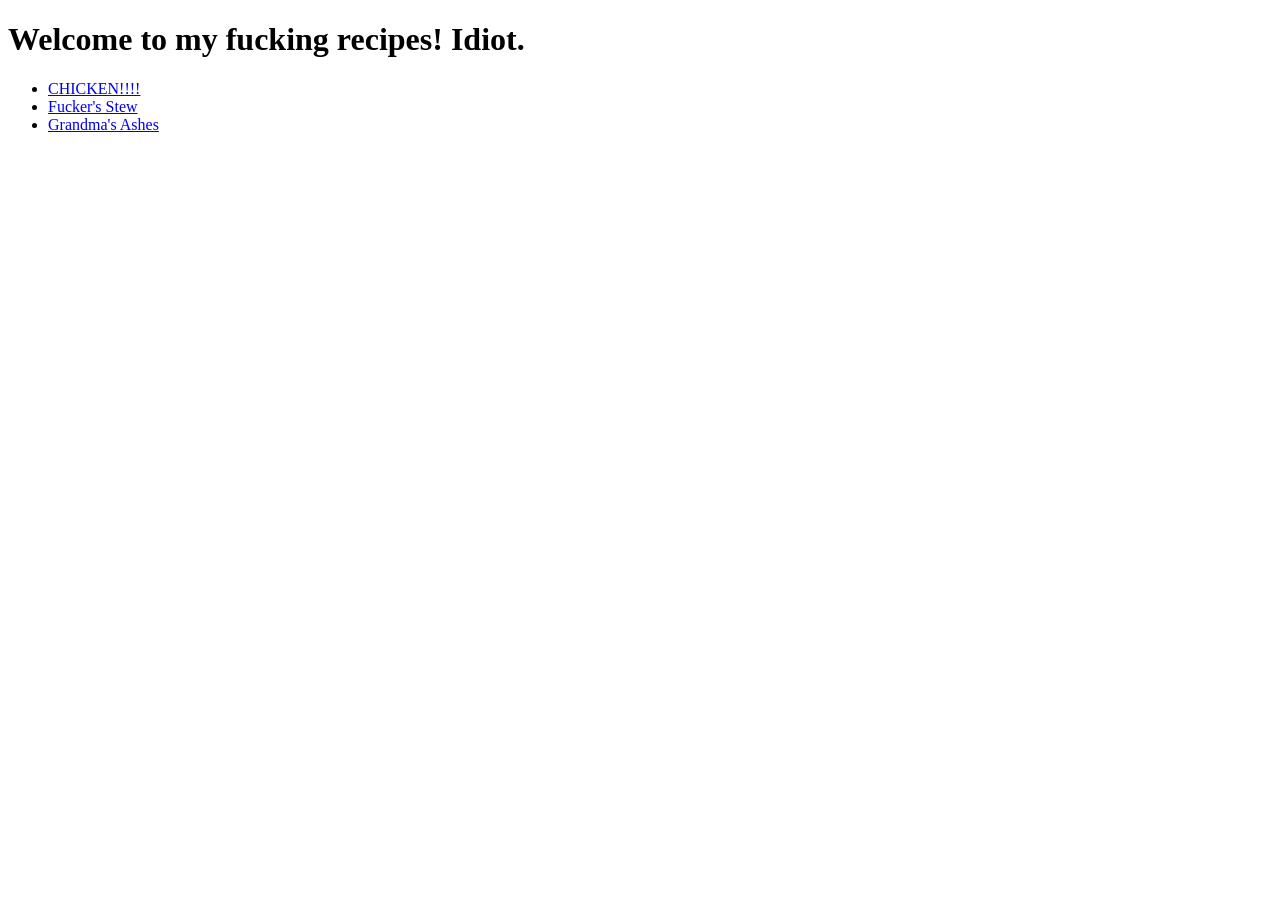
<file: index.html>
<!DOCTYPE html>
<html lang="en">
    <head>
        <meta charset="UTF-8">
        <title>Odin Recipes</title>
    </head>

    <body>
        <h1>
            Welcome to my fucking recipes! Idiot.
        </h1>

        <ul>
            <li><a href="recipes/chicken.html">CHICKEN!!!!</a></li>
            <li><a href="recipes/stew.html">Fucker's Stew</a></li>
            <li><a href="recipes/ashes.html">Grandma's Ashes</a></li>
        </ul>
    </body>
</html>
</file>
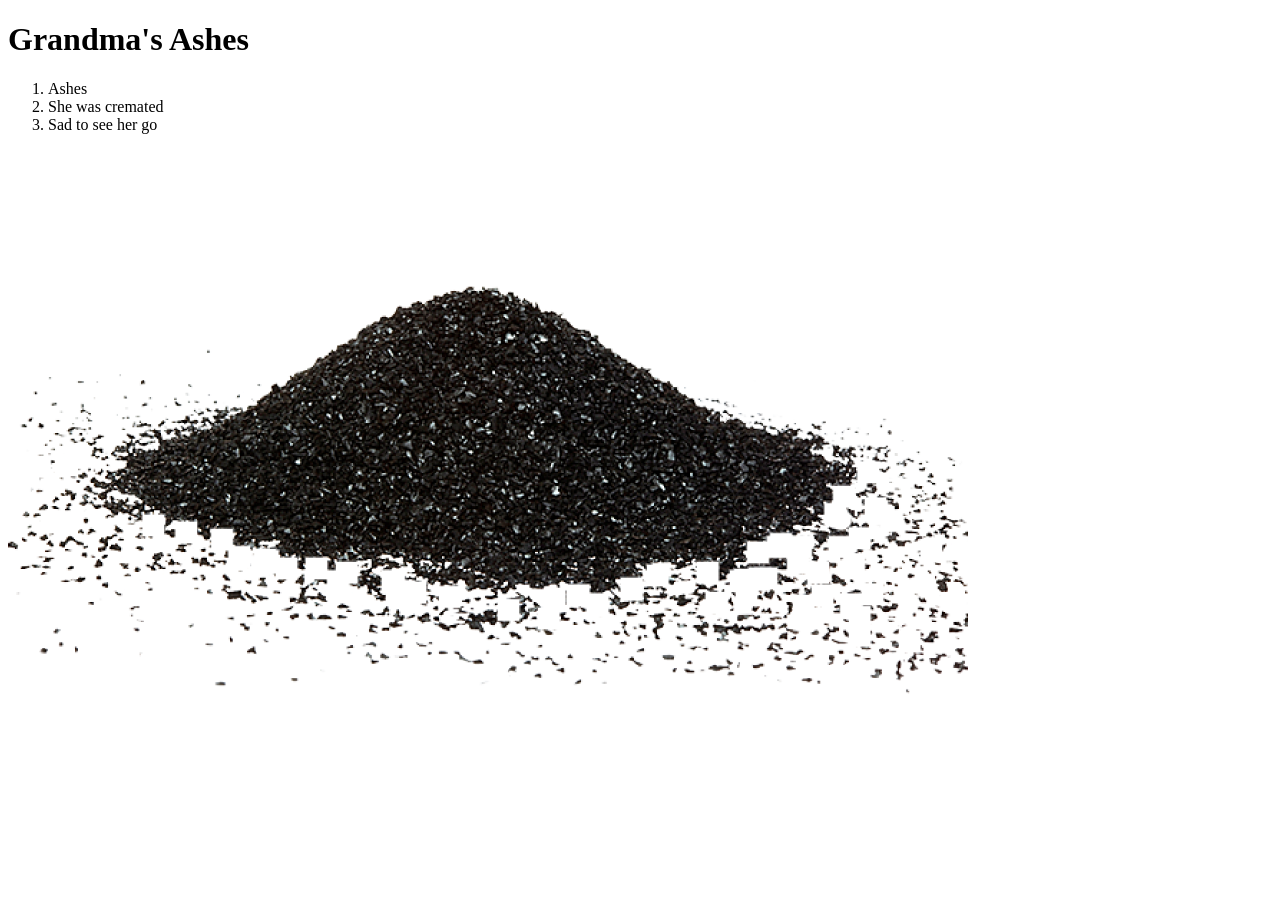
<file: recipes/ashes.html>
<!DOCTYPE html>
<html lang="en">
    <head>
        <meta charset="UTF-8">
        <title>Grandma's Ashes</title>
    </head>

    <body>
        <h1>Grandma's Ashes</h1>
        <ol>
            <li>Ashes</li>
            <li>She was cremated</li>
            <li>Sad to see her go</li>
        </ol>

        <img src="../images/grandma.png" alt="Grandma's Ashes">
    </body>
</html>
</file>
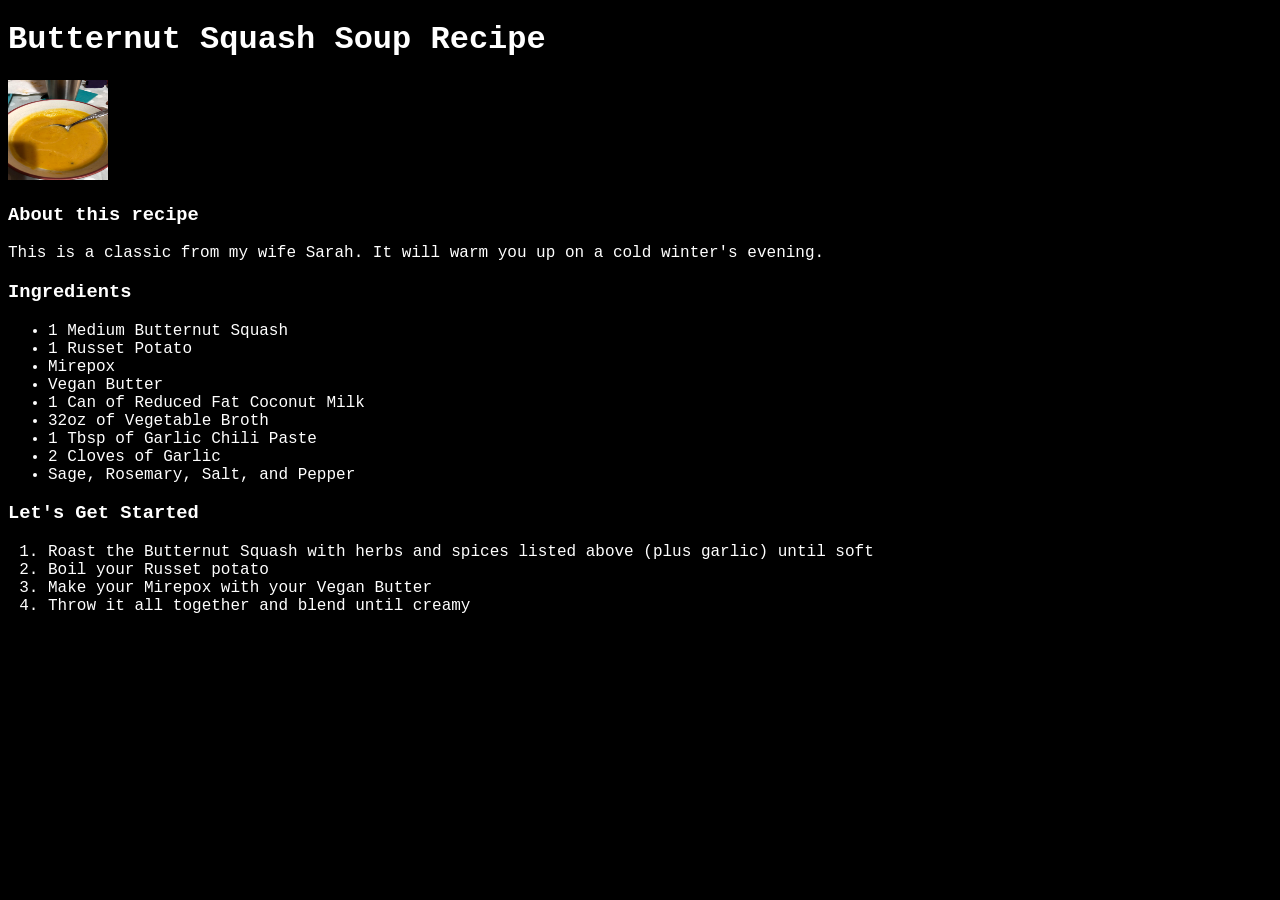
<file: recipes/butternut-squash-soup.html>
<!DOCTYPE html>
    <html>
        <head>
            <link rel="stylesheet" href="../styles.css">
            <meta charset="utf-8">
            <title>Butternut Squash Soup Recipe</title>
        </head>

        <body class="recipe-page">
            <h1 id="testID">Butternut Squash Soup Recipe</h1>
            <img src="../images/butternut-squash-soup.jpeg" alt="A photograph of some Butternut Squash Soup">

            <h3>About this recipe</h3>
                <p>This is a classic from my wife Sarah. It will warm you up on a cold winter's evening.</p>

            <h3>Ingredients</h3>
                <ul>
                    <li>1 Medium Butternut Squash</li>
                    <li>1 Russet Potato</li>
                    <li>Mirepox</li>
                    <li>Vegan Butter</li>
                    <li>1 Can of Reduced Fat Coconut Milk</li>
                    <li>32oz of Vegetable Broth</li>
                    <li>1 Tbsp of Garlic Chili Paste</li>
                    <li>2 Cloves of Garlic</li>
                    <li>Sage, Rosemary, Salt, and Pepper</li>
                </ul>
            
            <h3>Let's Get Started</h3>
                <ol>
                    <li>Roast the Butternut Squash with herbs and spices listed above (plus garlic) until soft</li>
                    <li>Boil your Russet potato</li>
                    <li>Make your Mirepox with your Vegan Butter</li>
                    <li>Throw it all together and blend until creamy</li>
                </ol>

        </body>
    </html>
</file>
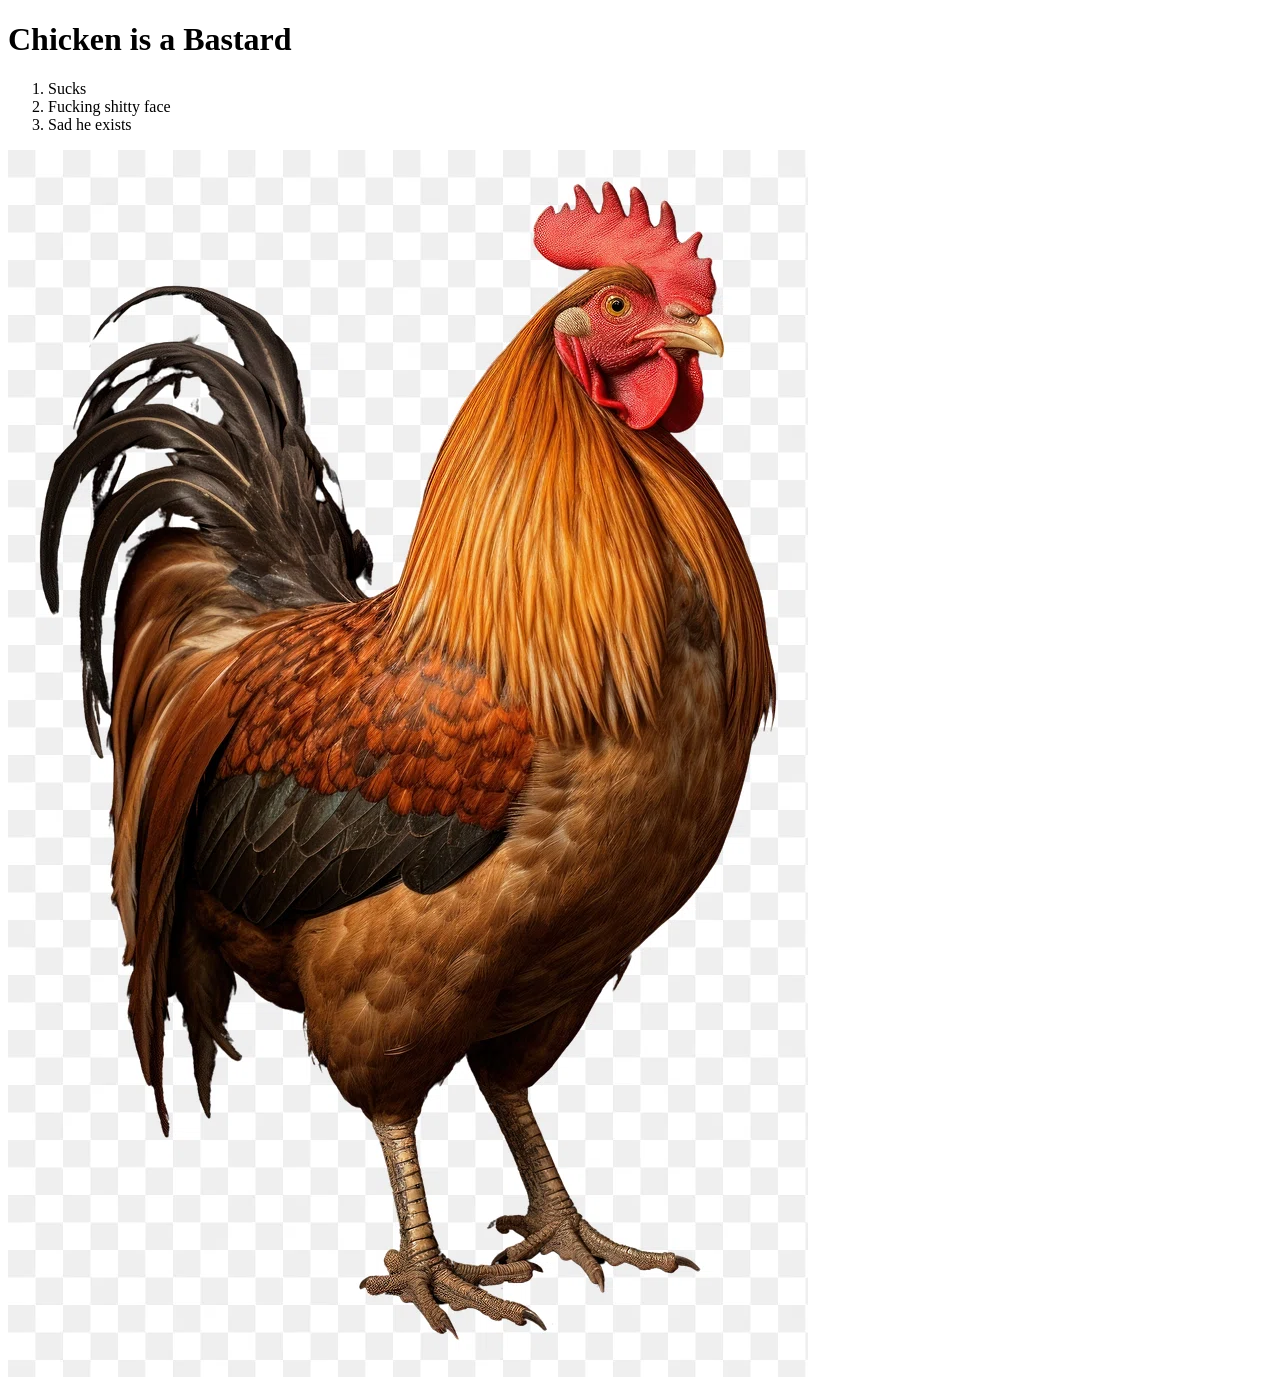
<file: recipes/chicken.html>
<!DOCTYPE html>
<html lang="en">
    <head>
        <meta charset="UTF-8">
        <title>Bastard Chicken</title>
    </head>

    <body>
        <h1>Chicken is a Bastard</h1>
        <ol>
            <li>Sucks</li>
            <li>Fucking shitty face</li>
            <li>Sad he exists</li>
        </ol>

        <img src="../images/chicken.png" alt="Shitty Chicken">
    </body>
</html>
</file>
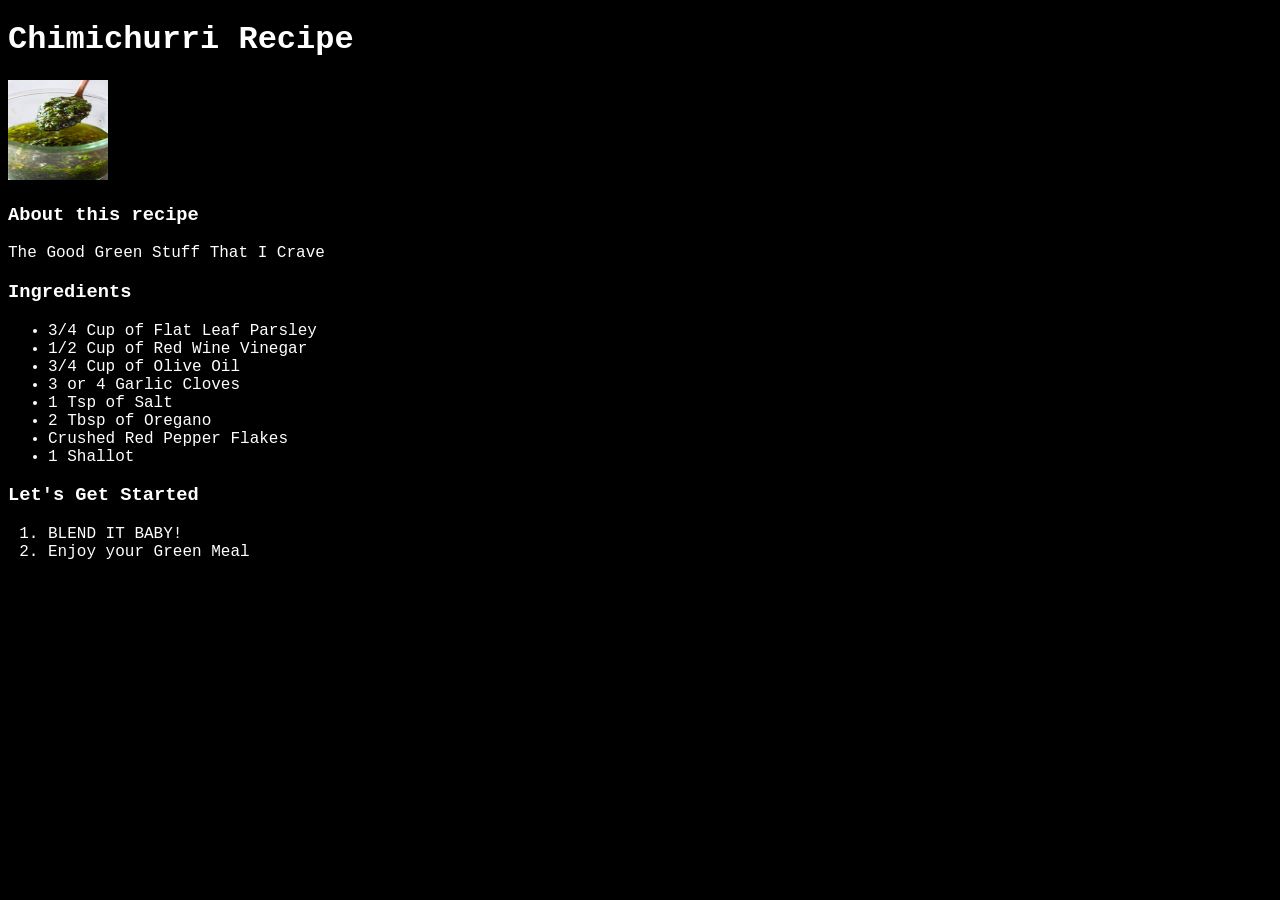
<file: recipes/chimichurri.html>
<!DOCTYPE html>
    <html>
        <head>
            <link rel="stylesheet" href="../styles.css">
            <meta charset="utf-8">
            <title>Chimichurri Recipe</title>
        </head>

        <body class="recipe-page">
            <h1>Chimichurri Recipe</h1>
            <img src="../images/chimichurri.jpeg" alt="A photograph of Chimichurri">

            <h3>About this recipe</h3>
                <p>The Good Green Stuff That I Crave</p>

            <h3>Ingredients</h3>
                <ul>
                    <li>3/4 Cup of Flat Leaf Parsley</li>
                    <li>1/2 Cup of Red Wine Vinegar</li>
                    <li>3/4 Cup of Olive Oil</li>
                    <li>3 or 4 Garlic Cloves</li>
                    <li>1 Tsp of Salt</li>
                    <li>2 Tbsp of Oregano</li>
                    <li>Crushed Red Pepper Flakes</li>
                    <li>1 Shallot</li>
                </ul>
            
            <h3>Let's Get Started</h3>
                <ol>
                    <li>BLEND IT BABY!</li>
                    <li>Enjoy your Green Meal</li>
                </ol>

        </body>
    </html>
</file>
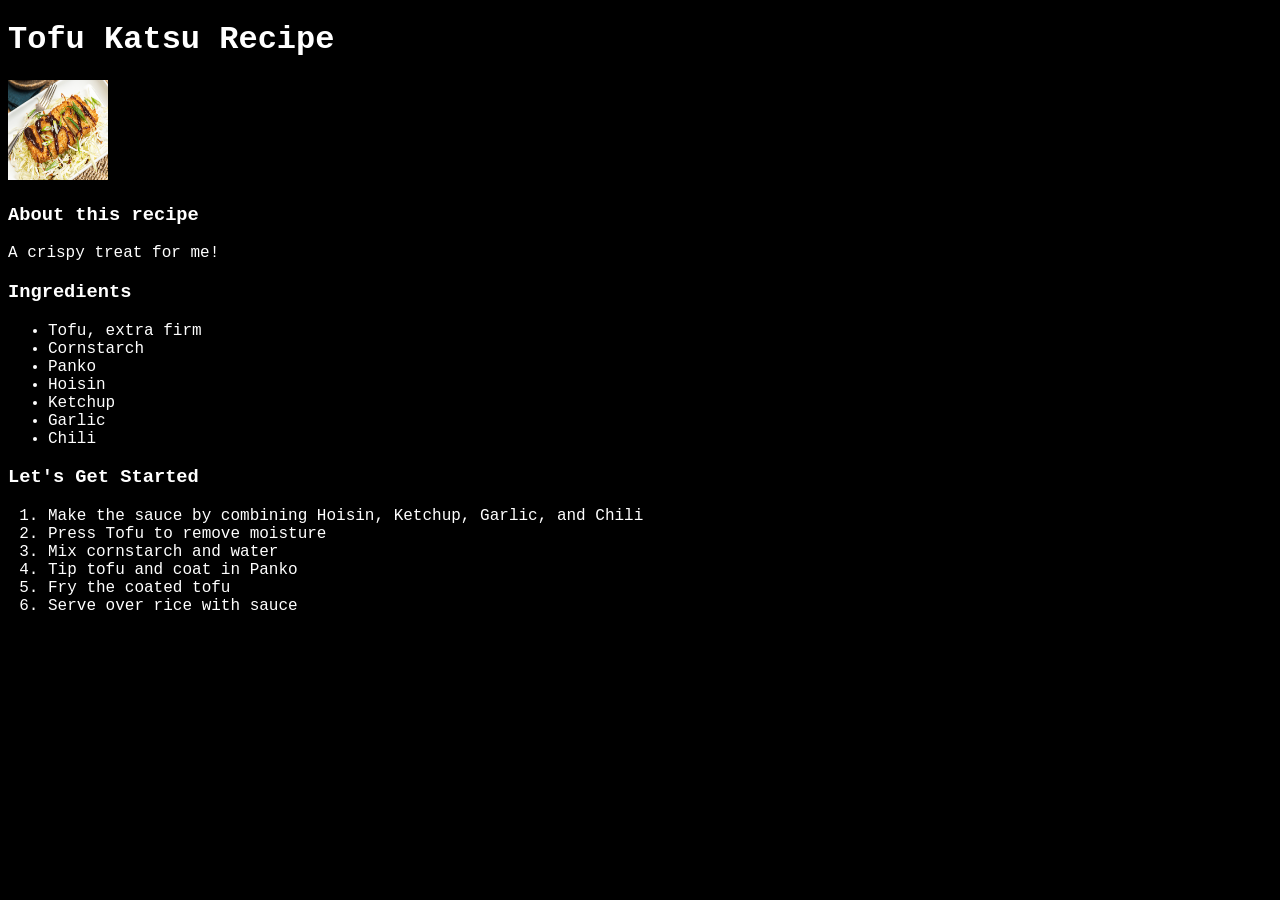
<file: recipes/katsu-kinda.html>
<!DOCTYPE html>
    <html>
        <head>
            <link rel="stylesheet" href="../styles.css">
            <meta charset="utf-8">
            <title>"Katsu" Kinda...</title>
        </head>

        <body class="recipe-page">
            <h1>Tofu Katsu Recipe</h1>
            <img src="../images/tofu-katsu.jpeg" alt="A photograph of some Tofu Katsu">

            <h3>About this recipe</h3>
                <p>A crispy treat for me!</p>

            <h3>Ingredients</h3>
                <ul>
                    <li>Tofu, extra firm</li>
                    <li>Cornstarch</li>
                    <li>Panko</li>
                    <li>Hoisin</li>
                    <li>Ketchup</li>
                    <li>Garlic</li>
                    <li>Chili</li>
                </ul>
            
            <h3>Let's Get Started</h3>
                <ol>
                    <li>Make the sauce by combining Hoisin, Ketchup, Garlic, and Chili</li>
                    <li>Press Tofu to remove moisture</li>
                    <li>Mix cornstarch and water</li>
                    <li>Tip tofu and coat in Panko</li>
                    <li>Fry the coated tofu</li>
                    <li>Serve over rice with sauce</li>
                </ol>

        </body>
    </html>
</file>
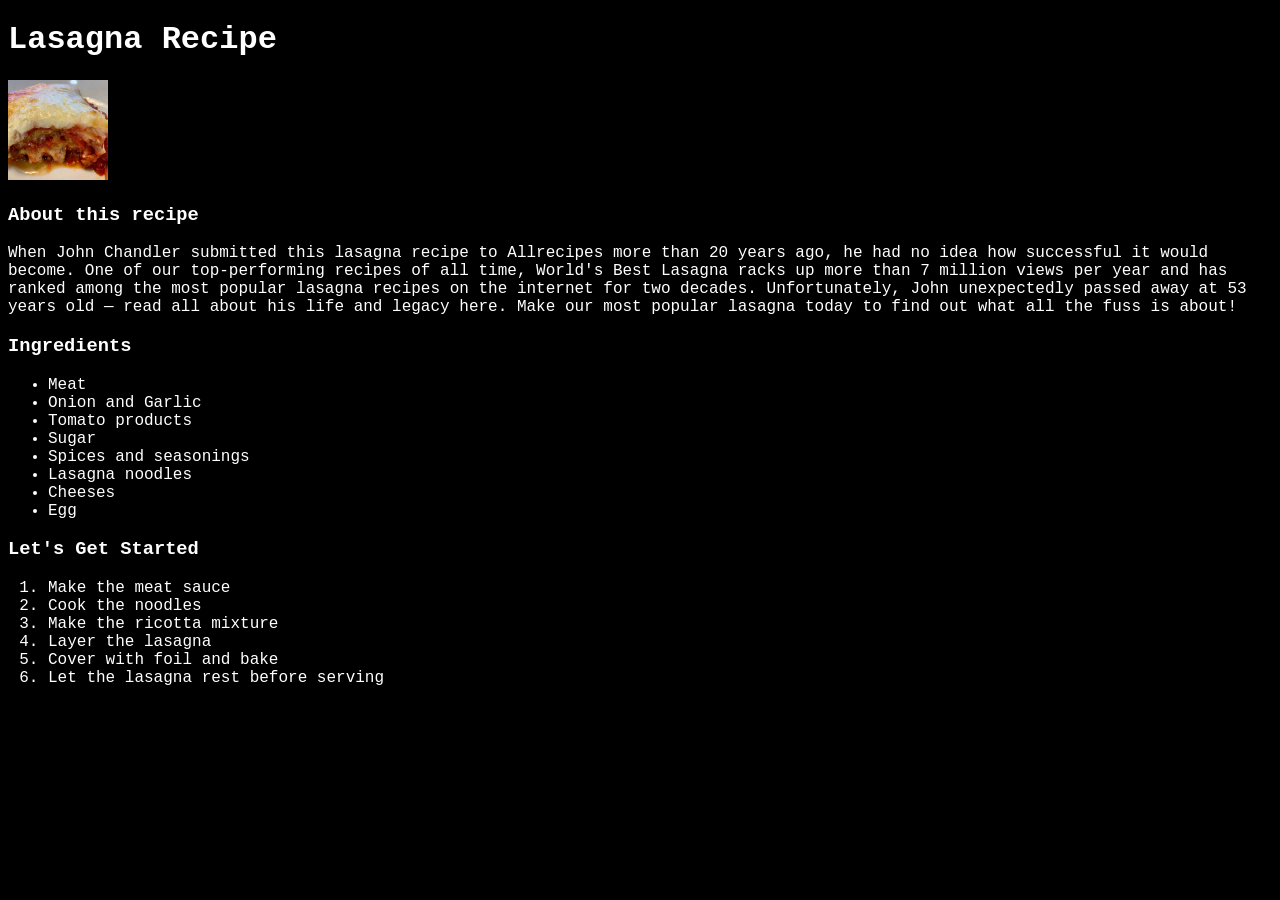
<file: recipes/lasagna.html>
<!DOCTYPE html>
    <html>
        <head>
            <link rel="stylesheet" href="../styles.css">
            <meta charset="utf-8">
            <title>Lasagna Recipe</title>
        </head>

        <body class="recipe-page">
            <h1>Lasagna Recipe</h1>
            <img src="../images/lasagna.jpeg" alt="A photograph of a piece of lasagna">

            <h3>About this recipe</h3>
                <p>When John Chandler submitted this lasagna recipe to Allrecipes more than 20 years ago, he had no idea how successful it would become. One of our top-performing recipes of all time, World's Best Lasagna racks up more than 7 million views per year and has ranked among the most popular lasagna recipes on the internet for two decades. Unfortunately, John unexpectedly passed away at 53 years old — read all about his life and legacy here. Make our most popular lasagna today to find out what all the fuss is about!</p>

            <h3>Ingredients</h3>
                <ul>
                    <li>Meat</li>
                    <li>Onion and Garlic</li>
                    <li>Tomato products</li>
                    <li>Sugar</li>
                    <li>Spices and seasonings</li>
                    <li>Lasagna noodles</li>
                    <li>Cheeses</li>
                    <li>Egg</li>
                </ul>
            
            <h3>Let's Get Started</h3>
                <ol>
                    <li>Make the meat sauce</li>
                    <li>Cook the noodles</li>
                    <li>Make the ricotta mixture</li>
                    <li>Layer the lasagna</li>
                    <li>Cover with foil and bake</li>
                    <li>Let the lasagna rest before serving</li>
                </ol>

        </body>
    </html>
</file>
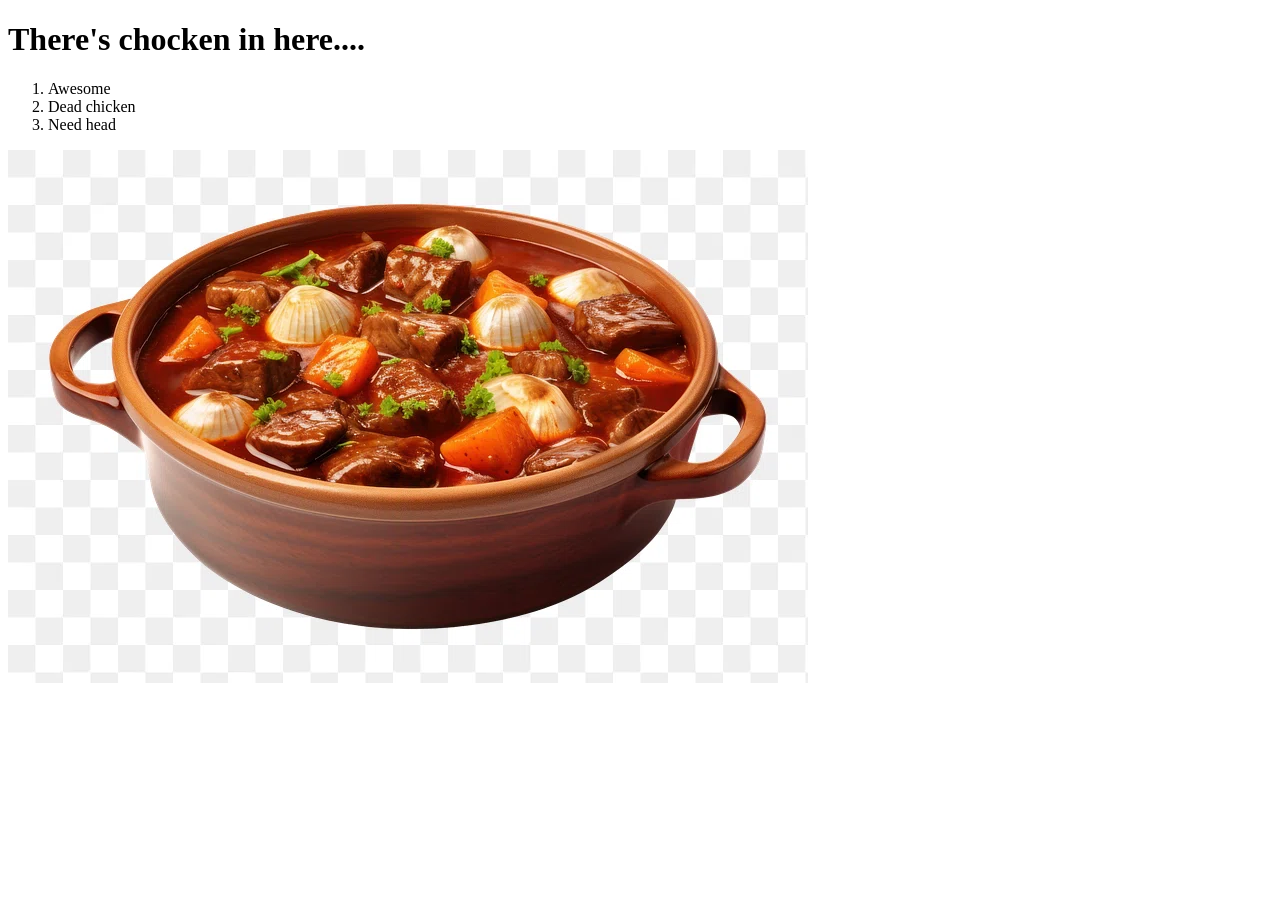
<file: recipes/stew.html>
<!DOCTYPE html>
<html lang="en">
    <head>
        <meta charset="UTF-8">
        <title>STEWWWWW</title>
    </head>

    <body>
        <h1>There's chocken in here....</h1>
        <ol>
            <li>Awesome</li>
            <li>Dead chicken</li>
            <li>Need head</li>
        </ol>

        <img src="../images/stew.png" alt="Dead Chicken Stew">
    </body>
</html>
</file>
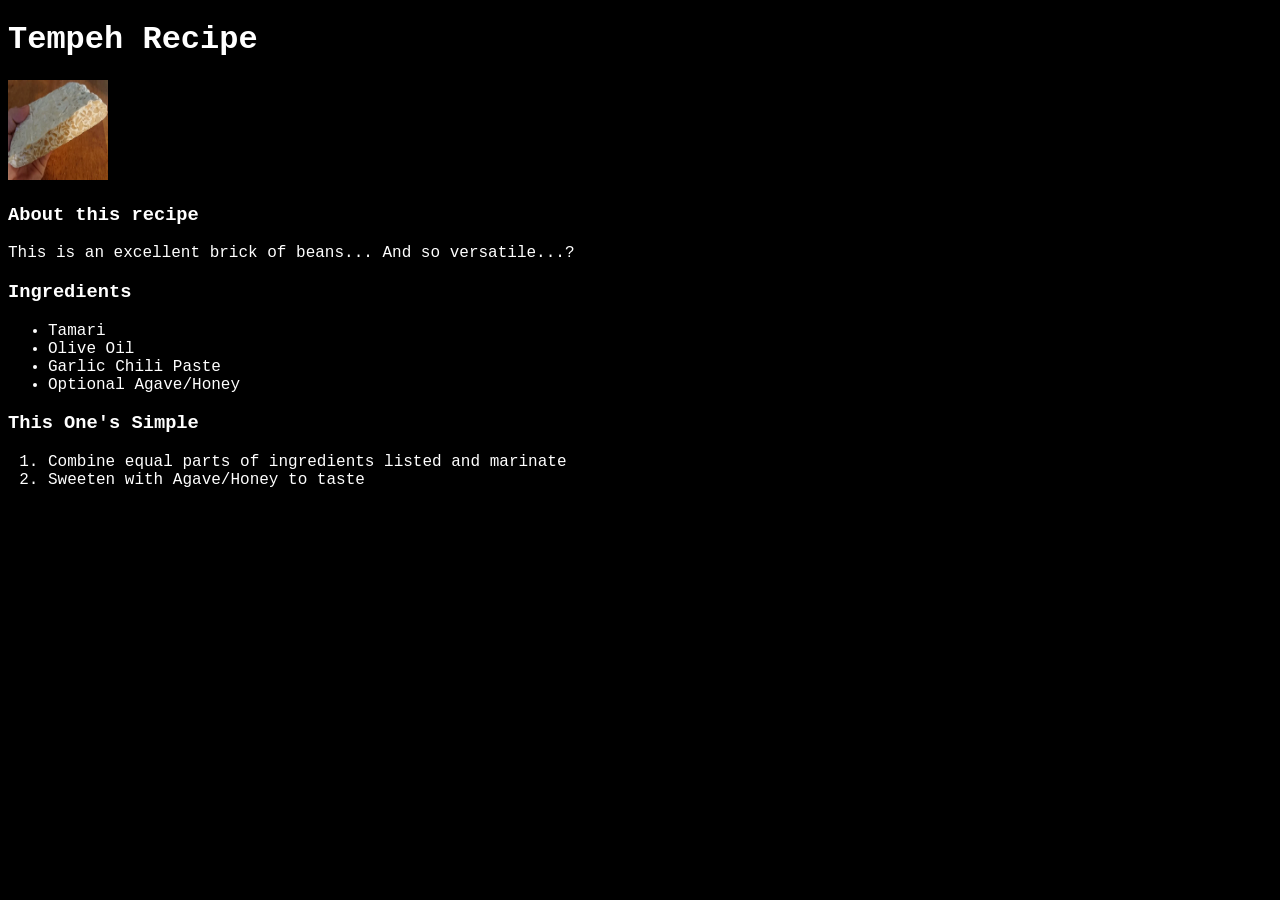
<file: recipes/tempeh.html>
<!DOCTYPE html>
    <html>
        <head>
            <link rel="stylesheet" href="../styles.css">
            <meta charset="utf-8">
            <title>Tempeh Recipe</title>
        </head>

        <body class="recipe-page">
            <h1>Tempeh Recipe</h1>
            <img src="../images/tempeh.jpeg" alt="A photograph of some Tempeh">

            <h3>About this recipe</h3>
                <p>This is an excellent brick of beans... And so versatile...?</p>

            <h3>Ingredients</h3>
                <ul>
                    <li>Tamari</li>
                    <li>Olive Oil</li>
                    <li>Garlic Chili Paste</li>
                    <li>Optional Agave/Honey</li>
                </ul>
            
            <h3>This One's Simple</h3>
                <ol>
                    <li>Combine equal parts of ingredients listed and marinate</li>
                    <li>Sweeten with Agave/Honey to taste</li>
                </ol>

        </body>
    </html>
</file>
<file: styles.css>
.homepage{ 

    color: violet;
    text-align: center;
    background-color: black;
    font-family: "Courier New", "Lucida Console", monospace;

}

.recipe-list{

    color: white;
    list-style: none;

}

.recipe-page{

    background-color: black;
    color: white;
    text-align: left;
    font-family: "Courier New", "Lucida Console", monospace;

}

img{
    height: 100px;
    width: 100px;
}
</file>
